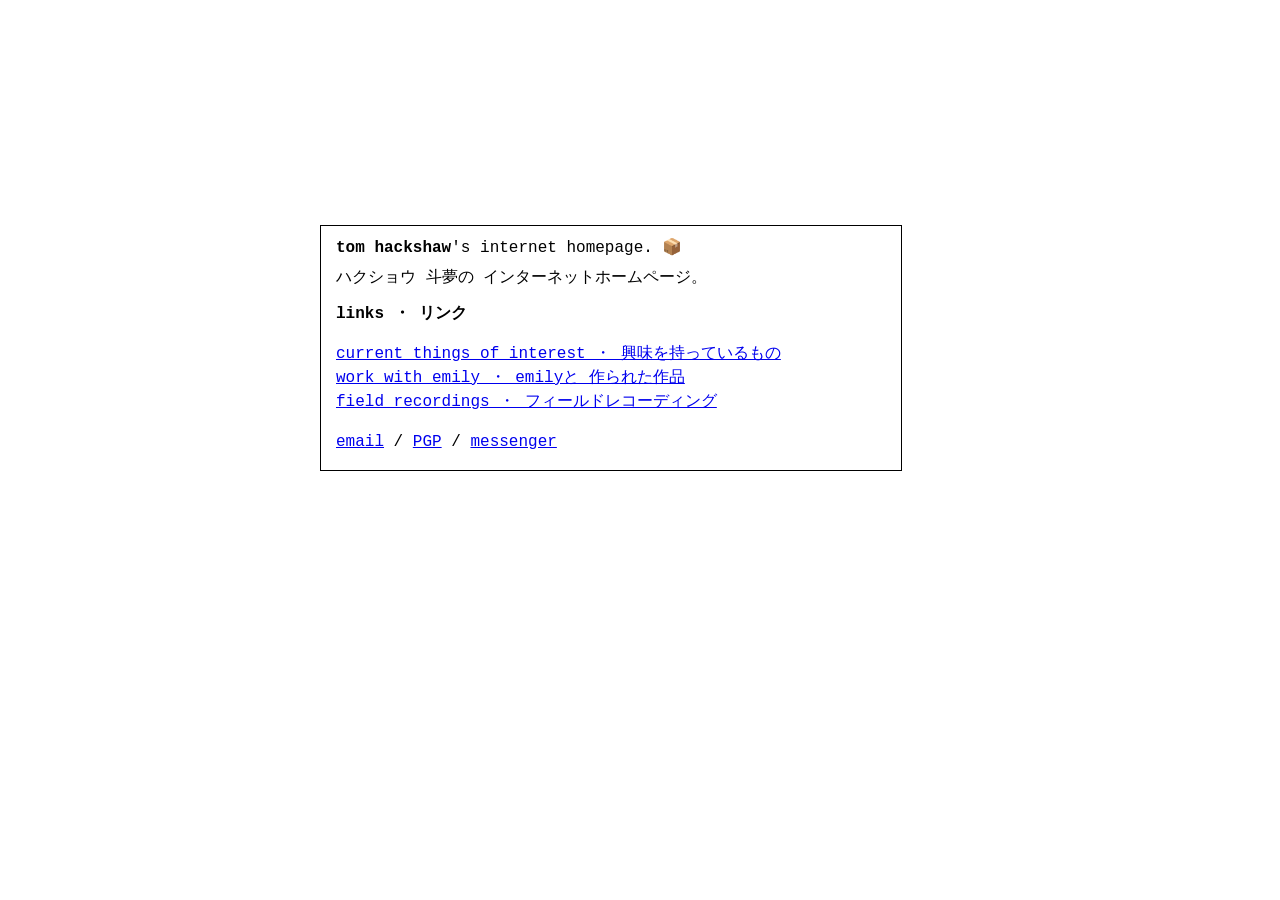
<file: index.html>
<!DOCTYPE html>
<html lang="en">
<head>
    <script src="//twemoji.maxcdn.com/2/twemoji.min.js?11.2"></script>
    <meta charset="utf-8">
    <meta name="viewport" content="width=device-width,initial-scale=1">
    <meta name="Description" content="tom hackshaw's internet homepage, ハクショウ 斗夢の インターネットホームページ。" />
    <style type="text/css">h1{position:relative}@-webkit-keyframes swing{0%{-webkit-transform:translate3d(0,0,100px);transform:translate3d(0,0,100px)}100%{-webkit-transform:translate3d(15px,0,100px);transform:translate3d(15px,0,100px)}}@keyframes swing{0%{-webkit-transform:translate3d(0,0,100px);-ms-transform:translate3d(0,0,100px);transform:translate3d(0,0,100px)}100%{-webkit-transform:translate3d(15px,0,100px);transform:translate3d(15px,0,100px)}}.swing{-webkit-animation-name:swing;animation-name:swing;-webkit-animation-duration:.3s;animation-duration:.3s;-webkit-animation-direction:alternate-reverse;animation-direction:alternate-reverse;-webkit-animation-timing-function:ease-in-out;animation-timing-function:ease-in-out;-webkit-animation-iteration-count:infinite;animation-iteration-count:infinite}body{padding:20px}body,h1,h2{font-family:Courier,monospace;font-size:16px;font-weight:400}h1{left:0}strong,h2{font-weight:700}ul{list-style:none;padding:0}main{border:1px solid #000;padding:0 15px;-webkit-transform-style:preserve-3d;transform-style:preserve-3d}p,h2,ul{line-height:1.5;-webkit-transform:translateZ(100px);transform:translateZ(100px)}.unreleased{opacity:0.5;filter:blur(2px)}@media only screen and (min-width:45em){body{padding-bottom:10em;}main{width:550px;position:absolute;top:25%;left:25%}}</style>
    <title>tom hackshaw</title>
</head>
<body>
<main>
    <h1 class="swing"><strong>tom hackshaw</strong>'s internet homepage. 📦</h1>
    <h1 class="swing">ハクショウ 斗夢の インターネットホームページ。</h1>
    
    <h2>links ・ リンク</h2>
        <ul>
        <li><a href="https://www.are.na/tom-hackshaw/things-3kyvtba_vg">current things of interest ・ 興味を持っているもの</a></em></li>
        <li><a href="https://emilyandtom.org">work with emily ・ emilyと 作られた作品</a></li>
        <li><a href="/rec">field recordings ・ フィールドレコーディング</a></li>
       
    </ul>
    <p>
       
    </p>
    <p>
        <a href="mailto:tom@tomhackshaw.com">email</a> /
        <a href="/tomhackshawpub.asc">PGP</a> /
        <a href="https://m.me/tomupomu">messenger</a>
    </p>
</main>
<script>var t=document.getElementsByTagName('main')[0];document.documentElement.onmousemove=function(e){t.style.webkitTransform=t.style.transform='rotate3d(10, 180, -6, '+e.pageX/-20+'deg)';};</script>
</body>
</html>
</file>
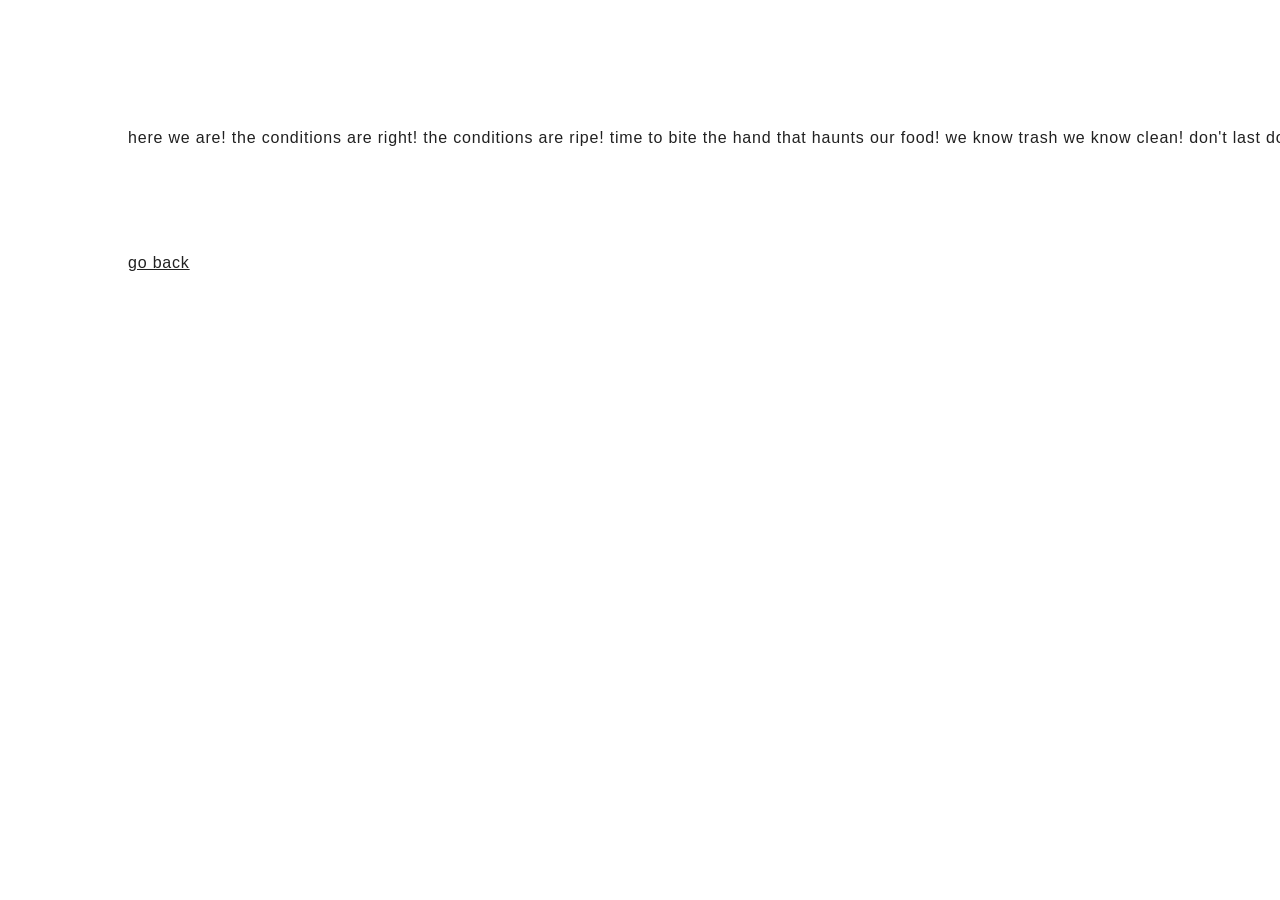
<file: 11516.html>
<!DOCTYPE html>
<html>
<head>
	<meta charset="utf-8">
	<meta name="viewport" content="width=device-width, initial-scale=1">
	<title>Tom Hackshaw</title>
	<meta name="description" content="Tom Hackshaw">
	<meta name="theme-color" content="#000000">
	<style type="text/css">
		progress,sub,sup{vertical-align:baseline}button,hr,input{overflow:visible}html{font-family:sans-serif;line-height:1.15;-ms-text-size-adjust:100%;-webkit-text-size-adjust:100%}body{margin:0} figcaption, menu,article,aside,details,figure,footer,header,main,nav,section,summary{display:block}audio,canvas,progress,video{display:inline-block}audio:not([controls]){display:none;height:0} [hidden],template{display:none}a{background-color:transparent;-webkit-text-decoration-skip:objects}a:active,a:hover{outline-width:0}abbr[title]{border-bottom:none;text-decoration:underline;text-decoration:underline dotted}b,strong{font-weight:bolder}dfn{font-style:italic}h1{font-size:2em;margin:.67em 0}mark{background-color:#000000;color:#000}small{font-size:80%}sub,sup{font-size:75%;line-height:0;position:relative}sub{bottom:-.25em}sup{top:-.5em}img{border-style:none}svg:not(:root){overflow:hidden}code,kbd,pre,samp{font-family:monospace,monospace;font-size:1em}figure{margin:1em 40px}hr{box-sizing:content-box;height:0}button,input,optgroup,select,textarea{font:inherit;margin:0}optgroup{font-weight:700}button,input{}button,select{text-transform:none}[type=submit], [type=reset],button,html [type=button]{-webkit-appearance:button}[type=button]::-moz-focus-inner,[type=reset]::-moz-focus-inner,[type=submit]::-moz-focus-inner,button::-moz-focus-inner{border-style:none;padding:0}[type=button]:-moz-focusring,[type=reset]:-moz-focusring,[type=submit]:-moz-focusring,button:-moz-focusring{outline:ButtonText dotted 1px}fieldset{border:1px solid silver;margin:0 2px;padding:.35em .625em .75em}legend{box-sizing:border-box;color:inherit;display:table;max-width:100%;padding:0;white-space:normal}textarea{overflow:auto}[type=checkbox],[type=radio]{box-sizing:border-box;padding:0}[type=number]::-webkit-inner-spin-button,[type=number]::-webkit-outer-spin-button{height:auto}[type=search]{-webkit-appearance:textfield;outline-offset:-2px}[type=search]::-webkit-search-cancel-button,[type=search]::-webkit-search-decoration{-webkit-appearance:none}::-webkit-input-placeholder{color:inherit;opacity:.54}::-webkit-file-upload-button{-webkit-appearance:button;font:inherit}
	</style>
<style type="text/css">
		body {
			font-size: 16px;
			font-family: "Helvetica Neue", Helvetica, Arial, "Lucida Grande", sans-serif;
			color: #212121;
			overflow-x: hidden;
			line-height: 1.3em;
			letter-spacing: .05em;
			padding: 10%;
			width: 100%;
		}
		section {
			margin: 0 0 2% 0;
		}
		.footer {
			margin-bottom: 0;
		}
		.bio {
			margin-bottom: 5em;
			width: 60em;
			max-width: 100%;
		}
		h1, h2, h3, h4, h5 {
			font-size: 1em;
			font-weight: normal;
			text-transform: uppercase;
			margin-bottom: 1em;
		}
		address {
			font-style: normal;
		}
		address a {
			margin-right: 1em;
		}
		a {
			color: #212121;
		}
		.name {
			display: inline;
		}
		@media (max-width: 768px) {
			body {
				padding: 4%;
				width: 92%;				
			}
			.bio {
				width: 100em;
			}
			.footer {
				display: none;
			}
		}
		svg#main {
			width: 100%;
		}
	</style>
</head>
<body>

here we are!

the conditions are right! the conditions are ripe!

time to bite the hand that haunts our food!

we know trash we know clean!

don't last don't settle!

<br><br>
<br><br>
<br><br>
	
<section class="footer">
		<a href="/">go back</a>
	</section>
</body>
</html>
</file>
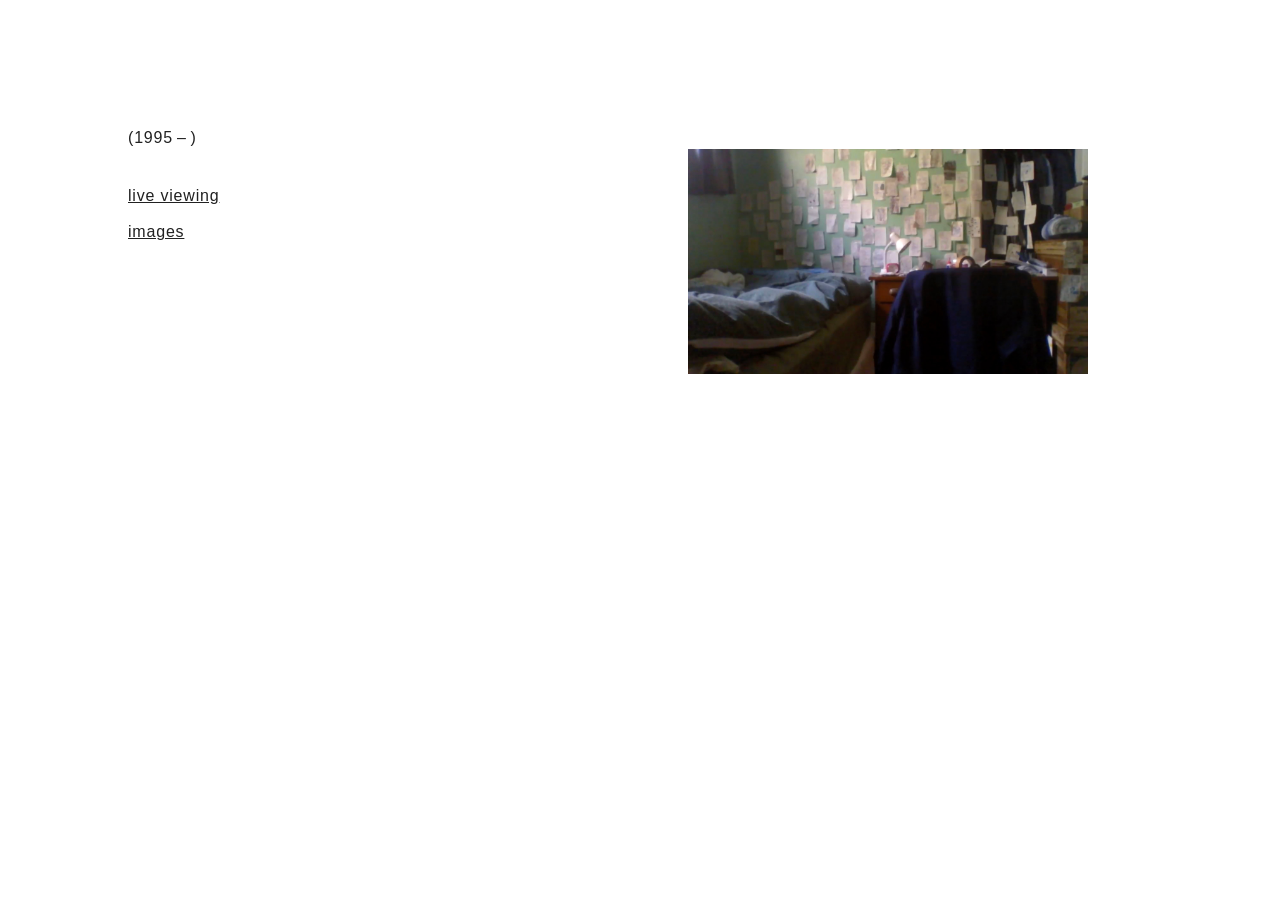
<file: 1index.html>
<!DOCTYPE html>
<html>
<head>
	<meta charset="utf-8">
	<meta name="viewport" content="width=device-width, initial-scale=1">
	<title>atelier</title>
	<meta name="description" content="tomboy live">
	<meta name="theme-color" content="#fbfaf7">
	<style type="text/css">
		progress,sub,sup{vertical-align:baseline}button,hr,input{overflow:visible}html{font-family:sans-serif;line-height:1.15;-ms-text-size-adjust:100%;-webkit-text-size-adjust:100%}body{margin:0} figcaption, menu,article,aside,details,figure,footer,header,main,nav,section,summary{display:block}audio,canvas,progress,video{display:inline-block}audio:not([controls]){display:none;height:0} [hidden],template{display:none}a{background-color:transparent;-webkit-text-decoration-skip:objects}a:active,a:hover{outline-width:0}abbr[title]{border-bottom:none;text-decoration:underline;text-decoration:underline dotted}b,strong{font-weight:bolder}dfn{font-style:italic}h1{font-size:2em;margin:.67em 0}mark{background-color:#fbfaf7;color:#000}small{font-size:80%}sub,sup{font-size:75%;line-height:0;position:relative}sub{bottom:-.25em}sup{top:-.5em}img{border-style:none}svg:not(:root){overflow:hidden}code,kbd,pre,samp{font-family:monospace,monospace;font-size:1em}figure{margin:1em 40px}hr{box-sizing:content-box;height:0}button,input,optgroup,select,textarea{font:inherit;margin:0}optgroup{font-weight:700}button,input{}button,select{text-transform:none}[type=submit], [type=reset],button,html [type=button]{-webkit-appearance:button}[type=button]::-moz-focus-inner,[type=reset]::-moz-focus-inner,[type=submit]::-moz-focus-inner,button::-moz-focus-inner{border-style:none;padding:0}[type=button]:-moz-focusring,[type=reset]:-moz-focusring,[type=submit]:-moz-focusring,button:-moz-focusring{outline:ButtonText dotted 1px}fieldset{border:1px solid silver;margin:0 2px;padding:.35em .625em .75em}legend{box-sizing:border-box;color:inherit;display:table;max-width:100%;padding:0;white-space:normal}textarea{overflow:auto}[type=checkbox],[type=radio]{box-sizing:border-box;padding:0}[type=number]::-webkit-inner-spin-button,[type=number]::-webkit-outer-spin-button{height:auto}[type=search]{-webkit-appearance:textfield;outline-offset:-2px}[type=search]::-webkit-search-cancel-button,[type=search]::-webkit-search-decoration{-webkit-appearance:none}::-webkit-input-placeholder{color:inherit;opacity:.54}::-webkit-file-upload-button{-webkit-appearance:button;font:inherit}
	</style>
<style type="text/css">
		body {
			font-size: 16px;
			font-family: "Helvetica Neue", Helvetica, Arial, "Lucida Grande", sans-serif;
			color: #212121;
			overflow-x: hidden;
			line-height: 1.3em;
			letter-spacing: .05em;
			padding: 10%;
			width: 100%;
		}
		section {
			margin: 0 0 2% 0;
		}
		.footer {
			margin-bottom: 0;
		}
		.bio {
			margin-bottom: 5em;
			width: 60em;
			max-width: 100%;
		}
		h1, h2, h3, h4, h5 {
			font-size: 1em;
			font-weight: normal;
			text-transform: uppercase;
			margin-bottom: 1em;
		}
		address {
			font-style: normal;
		}
		address a {
			margin-right: 1em;
		}
		a {
			color: #212121;
		}
		.name {
			display: inline;
		}
		@media (max-width: 768px) {
			body {
				padding: 4%;
				width: 92%;				
			}
			.bio {
				width: 100em;
			}
			.footer {
				display: none;
			}
		}
		svg#main {
			width: 100%;
		}
	</style>
</head>
<body>
	<section class="bio">
			<header>
			<h1 class="name"></h1>
			<span class="date">(1995&thinsp;&ndash;&thinsp;)</span>
		</header>
		<img src="/atelier.jpg" style=width:400px;float:right ><br>
		
		<p><a href="https://www.youtube.com/watch?v=39BM9dPpv9E">live viewing</a><br></p>
<p><a href="https://photos.app.goo.gl/HB4XLhjLTgQEJUXw6">images</a><br></p>


<section class="footer">
		
	</section>
</body>
</html>
</file>
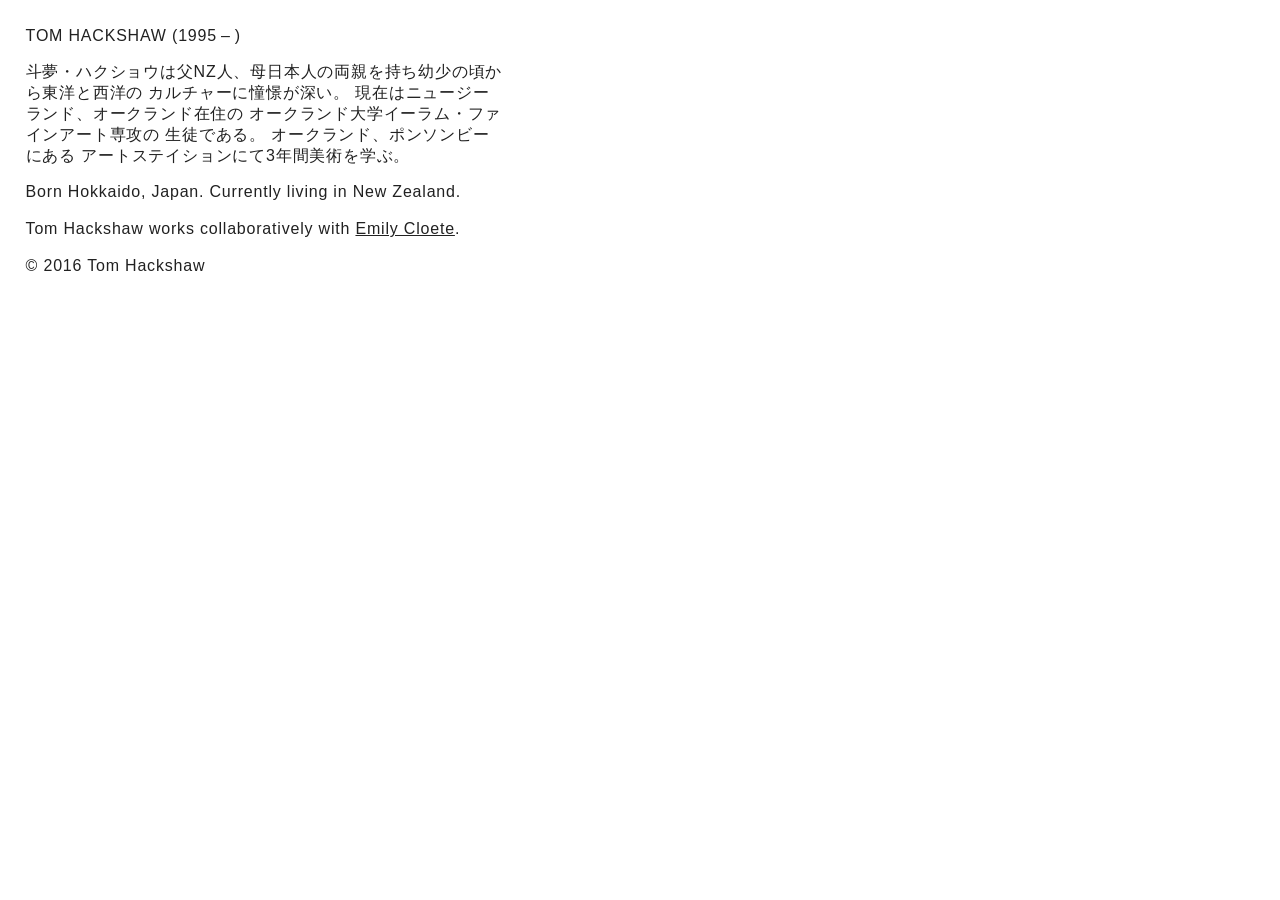
<file: about.html>
<!DOCTYPE html>
<html>
<head>
	<meta charset="utf-8">
	<meta name="viewport" content="width=device-width, initial-scale=1">
	<title>tom hackshaw</title>
	<meta name="description" content="Tom Hackshaw">
	<link rel="apple-touch-icon" sizes="180x180" href="/apple-touch-icon.png?v=M4o47jXRYP">
	<link rel="icon" type="image/png" href="/favicon-32x32.png?v=M4o47jXRYP" sizes="32x32">
	<link rel="icon" type="image/png" href="/favicon-16x16.png?v=M4o47jXRYP" sizes="16x16">
	<link rel="manifest" href="/manifest.json?v=M4o47jXRYP">
	<link rel="shortcut icon" href="/favicon.ico?v=M4o47jXRYP">
	<meta name="theme-color" content="#ffffff">
	<style type="text/css">
		progress,sub,sup{vertical-align:baseline}button,hr,input{overflow:visible}html{font-family:sans-serif;line-height:1.15;-ms-text-size-adjust:100%;-webkit-text-size-adjust:100%}body{margin:0} figcaption, menu,article,aside,details,figure,footer,header,main,nav,section,summary{display:block}audio,canvas,progress,video{display:inline-block}audio:not([controls]){display:none;height:0} [hidden],template{display:none}a{background-color:transparent;-webkit-text-decoration-skip:objects}a:active,a:hover{outline-width:0}abbr[title]{border-bottom:none;text-decoration:underline;text-decoration:underline dotted}b,strong{font-weight:bolder}dfn{font-style:italic}h1{font-size:2em;margin:.67em 0}mark{background-color:#ff0;color:#000}small{font-size:80%}sub,sup{font-size:75%;line-height:0;position:relative}sub{bottom:-.25em}sup{top:-.5em}img{border-style:none}svg:not(:root){overflow:hidden}code,kbd,pre,samp{font-family:monospace,monospace;font-size:1em}figure{margin:1em 40px}hr{box-sizing:content-box;height:0}button,input,optgroup,select,textarea{font:inherit;margin:0}optgroup{font-weight:700}button,input{}button,select{text-transform:none}[type=submit], [type=reset],button,html [type=button]{-webkit-appearance:button}[type=button]::-moz-focus-inner,[type=reset]::-moz-focus-inner,[type=submit]::-moz-focus-inner,button::-moz-focus-inner{border-style:none;padding:0}[type=button]:-moz-focusring,[type=reset]:-moz-focusring,[type=submit]:-moz-focusring,button:-moz-focusring{outline:ButtonText dotted 1px}fieldset{border:1px solid silver;margin:0 2px;padding:.35em .625em .75em}legend{box-sizing:border-box;color:inherit;display:table;max-width:100%;padding:0;white-space:normal}textarea{overflow:auto}[type=checkbox],[type=radio]{box-sizing:border-box;padding:0}[type=number]::-webkit-inner-spin-button,[type=number]::-webkit-outer-spin-button{height:auto}[type=search]{-webkit-appearance:textfield;outline-offset:-2px}[type=search]::-webkit-search-cancel-button,[type=search]::-webkit-search-decoration{-webkit-appearance:none}::-webkit-input-placeholder{color:inherit;opacity:.54}::-webkit-file-upload-button{-webkit-appearance:button;font:inherit}
	</style>
<style type="text/css">
		body {
			font-size: 16px;
			font-family: "Helvetica Neue", Helvetica, Arial, "Lucida Grande", sans-serif;
			color: #212121;
			overflow-x: hidden;
			line-height: 1.3em;
			letter-spacing: .05em;
			padding: 2%;
			width: 96%;
		}
		section {
			margin: 0 0 2% 0;
		}
		.footer {
			margin-bottom: 0;
		}
		.bio {
			margin-bottom: 5em;
			width: 30em;
			max-width: 100%;
		}
		h1, h2, h3, h4, h5 {
			font-size: 1em;
			font-weight: normal;
			text-transform: uppercase;
			margin-bottom: 1em;
		}
		address {
			font-style: normal;
		}
		address a {
			margin-right: 1em;
		}
		a {
			color: #212121;
		}
		.name {
			display: inline;
		}
		@media (max-width: 768px) {
			body {
				padding: 4%;
				width: 92%;				
			}
			.bio {
				width: 20em;
			}
			.footer {
				display: none;
			}
		}
		svg#main {
			width: 100%;
		}
	</style>
</head>
<body>
	<section class="bio">
		<header>
			<h1 class="name">Tom Hackshaw</h1>
			<span class="date">(1995&thinsp;&ndash;&thinsp;)</span>
		</header>
		<p>斗夢・ハクショウは父NZ人、母日本人の両親を持ち幼少の頃から東洋と西洋の カルチャーに憧憬が深い。 現在はニュージーランド、オークランド在住の オークランド大学イーラム・ファインアート専攻の 生徒である。 オークランド、ポンソンビーにある アートステイションにて3年間美術を学ぶ。<br></p>
<p>Born Hokkaido, Japan. Currently living in New Zealand.<br></p>
<p>Tom Hackshaw works collaboratively with <a href="http://emilyandtom.org">Emily Cloete</a>.</p>
		
<section class="footer">
		&copy; 2016 Tom Hackshaw
	</section>
</body>
</html>
</file>
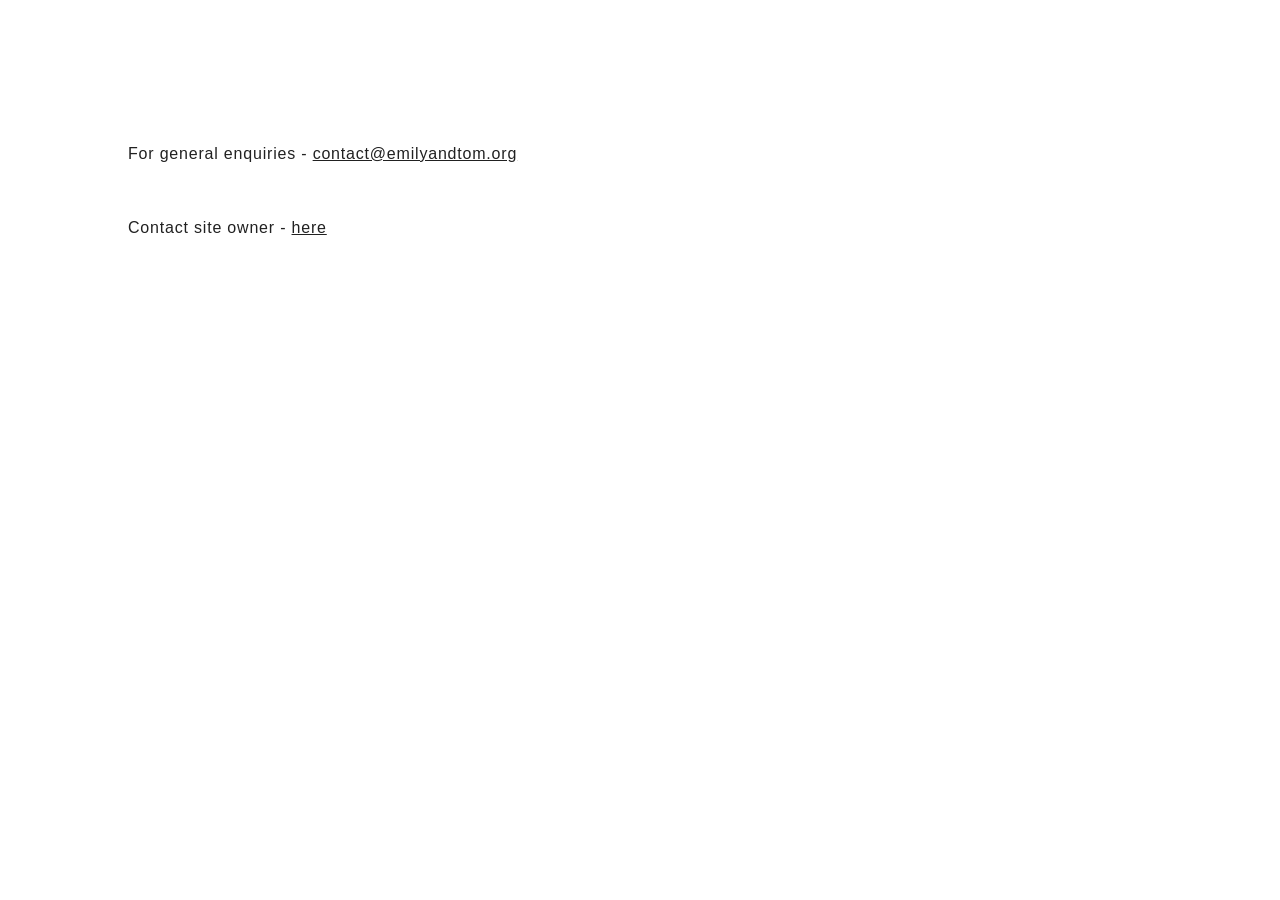
<file: contact.html>
<!DOCTYPE html>
<html>
<head>
	<meta charset="utf-8">
	<meta name="viewport" content="width=device-width, initial-scale=1">
	<title>contact - Tom Hackshaw</title>
	<meta name="description" content="Tom Hackshaw">
	<meta name="theme-color" content="#000000">
	<style type="text/css">
		progress,sub,sup{vertical-align:baseline}button,hr,input{overflow:visible}html{font-family:sans-serif;line-height:1.15;-ms-text-size-adjust:100%;-webkit-text-size-adjust:100%}body{margin:0} figcaption, menu,article,aside,details,figure,footer,header,main,nav,section,summary{display:block}audio,canvas,progress,video{display:inline-block}audio:not([controls]){display:none;height:0} [hidden],template{display:none}a{background-color:transparent;-webkit-text-decoration-skip:objects}a:active,a:hover{outline-width:0}abbr[title]{border-bottom:none;text-decoration:underline;text-decoration:underline dotted}b,strong{font-weight:bolder}dfn{font-style:italic}h1{font-size:2em;margin:.67em 0}mark{background-color:#000000;color:#000}small{font-size:80%}sub,sup{font-size:75%;line-height:0;position:relative}sub{bottom:-.25em}sup{top:-.5em}img{border-style:none}svg:not(:root){overflow:hidden}code,kbd,pre,samp{font-family:monospace,monospace;font-size:1em}figure{margin:1em 40px}hr{box-sizing:content-box;height:0}button,input,optgroup,select,textarea{font:inherit;margin:0}optgroup{font-weight:700}button,input{}button,select{text-transform:none}[type=submit], [type=reset],button,html [type=button]{-webkit-appearance:button}[type=button]::-moz-focus-inner,[type=reset]::-moz-focus-inner,[type=submit]::-moz-focus-inner,button::-moz-focus-inner{border-style:none;padding:0}[type=button]:-moz-focusring,[type=reset]:-moz-focusring,[type=submit]:-moz-focusring,button:-moz-focusring{outline:ButtonText dotted 1px}fieldset{border:1px solid silver;margin:0 2px;padding:.35em .625em .75em}legend{box-sizing:border-box;color:inherit;display:table;max-width:100%;padding:0;white-space:normal}textarea{overflow:auto}[type=checkbox],[type=radio]{box-sizing:border-box;padding:0}[type=number]::-webkit-inner-spin-button,[type=number]::-webkit-outer-spin-button{height:auto}[type=search]{-webkit-appearance:textfield;outline-offset:-2px}[type=search]::-webkit-search-cancel-button,[type=search]::-webkit-search-decoration{-webkit-appearance:none}::-webkit-input-placeholder{color:inherit;opacity:.54}::-webkit-file-upload-button{-webkit-appearance:button;font:inherit}
	</style>
<style type="text/css">
		body {
			font-size: 16px;
			font-family: "Helvetica Neue", Helvetica, Arial, "Lucida Grande", sans-serif;
			color: #212121;
			overflow-x: hidden;
			line-height: 1.3em;
			letter-spacing: .05em;
			padding: 10%;
			width: 100%;
		}
		section {
			margin: 0 0 2% 0;
		}
		.footer {
			margin-bottom: 0;
		}
		.bio {
			margin-bottom: 5em;
			width: 60em;
			max-width: 100%;
		}
		h1, h2, h3, h4, h5 {
			font-size: 1em;
			font-weight: normal;
			text-transform: uppercase;
			margin-bottom: 1em;
		}
		address {
			font-style: normal;
		}
		address a {
			margin-right: 1em;
		}
		a {
			color: #212121;
		}
		.name {
			display: inline;
		}
		@media (max-width: 768px) {
			body {
				padding: 4%;
				width: 92%;				
			}
			.bio {
				width: 100em;
			}
			.footer {
				display: none;
			}
		}
		svg#main {
			width: 100%;
		}
	</style>
</head>
<body>

<p>For general enquiries - <a href="mailto:contact@emilyandtom.org">contact@emilyandtom.org</a><p>
<br>
<p>Contact site owner - <a href="mailto:tom@tomhackshaw.com">here</a><p>
	
	</body>
</file>
